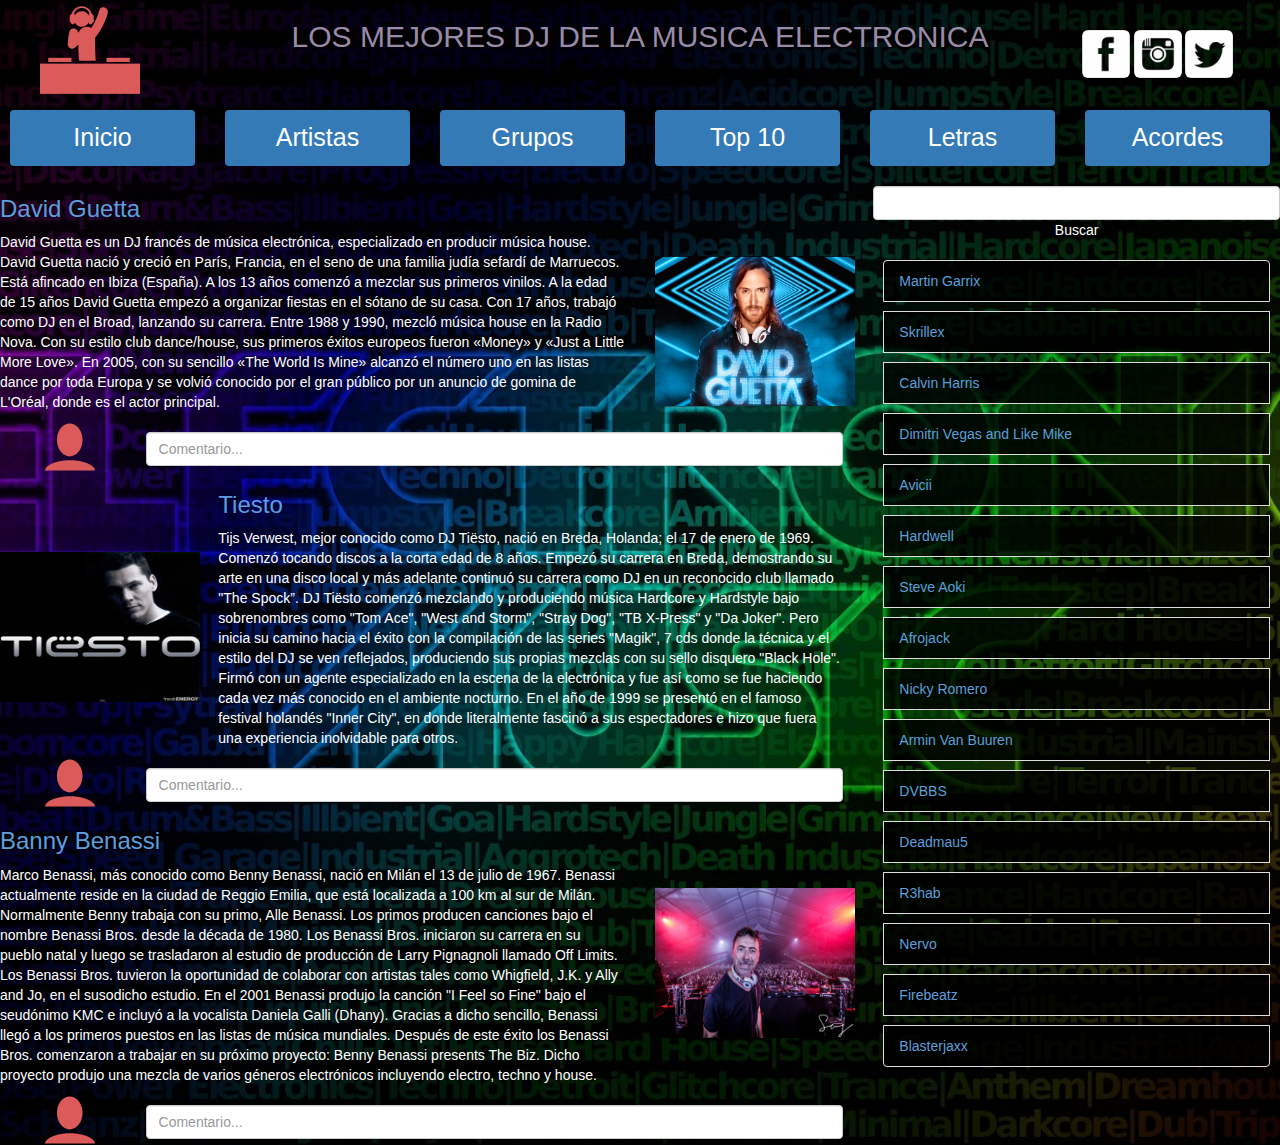
<file: musica/index.html>
<!DOCTYPE html>
<html>
<head>
	<meta charset='utf-8'>
    <meta name='viewport' content='width=device-width initial-scale=1'>
    <meta name='mobile-web-app-capable' content='yes'>
    <link rel='stylesheet' href='css/bootstrap.min.css'>
    <link rel='stylesheet' href='css/estilos.css'>
    <script src='js/bootstrap.min.js'></script>
	
	<title>Blog Musical</title>
</head>

<body class="musica-body ">
	<header >
	<div class="row titulo-header">
		<div class="col-xs-4 col-sm-2 col-md-2 col-lg-2">
			<img class="logo-img" src="img/party.svg">
		</div>
		<div class="col-xs-4 col-sm-8 col-md-8 col-lg-8">
			<h2>LOS MEJORES DJ DE LA MUSICA ELECTRONICA</h2>
		</div>
		<div class="col-xs-2 col-sm-2 col-md-2 col-lg-2">
			<div class='redes-sociales'>
                <a href="https://www.facebook.com/"><img class='img-rounded img-social' src='img/fb.png'/></a> 
                <a href="https://www.instagram.com/?hl=es"><img class='img-rounded img-social' src='img/ig.png'/></a>
                <a href="https://twitter.com/?lang=es"><img class='img-rounded img-social' src='img/tt.png'/></a>
              </div>
		</div>
	</div>
	<nav class="navbar navbar-inverse" >
		<div class="row">
			<div class="col-lg-2">
				<button type="button" class="btn btn-primary">Inicio</button>
			</div>
			<div class="col-lg-2">
			<button type="button" class="btn btn-primary">Artistas</button>
				
			</div>
			<div class="col-lg-2">
			<button type="button" class="btn btn-primary">Grupos</button>
			
			</div>
			<div class="col-lg-2">
			<button type="button" class="btn btn-primary">Top 10</button>
				
			</div>
			<div class="col-lg-2">
			<button type="button" class="btn btn-primary">Letras</button>
				
			</div>
			<div class="col-lg-2">
			<button type="button" class="btn btn-primary">Acordes</button>
			</div>

		</div>
	</nav>
	</header>

	<div class="row">

		<div class="col-lg-8">

			<div class="row">
				<div class="col-lg-9">
					<h3>David Guetta</h3>
					<p>David Guetta es un DJ francés de música electrónica, especializado en producir música house. David Guetta nació y creció en París, Francia, en el seno de una familia judía sefardí de Marruecos. Está afincado en Ibiza (España). A los 13 años comenzó a mezclar sus primeros vinilos. A la edad de 15 años David Guetta empezó a organizar fiestas en el sótano de su casa. Con 17 años, trabajó como DJ en el Broad, lanzando su carrera. Entre 1988 y 1990, mezcló música house en la Radio Nova. 
                    Con su estilo club dance/house, sus primeros éxitos europeos fueron «Money» y «Just a Little More Love». En 2005, con su sencillo «The World Is Mine» alcanzó el número uno en las listas dance por toda Europa y se volvió conocido por el gran público por un anuncio de gomina de L'Oréal, donde es el actor principal. </p>
				</div>
				<div class="col-lg-3">
					<img class="dj" src="img/guetta.png">
				</div>
			</div>

			<div class="row">
				<div class="col-lg-2">
					<img class="user-icono" src="img/user.svg">
				</div>
				<div class="col-lg-10">
				<fieldset>
	                <div class='text-center comentario'>
		                <input type='text' name='comentario' id='comentario' placeholder='Comentario...' class='form-control input-element'/>
	                </div>
                </fieldset>
				</div>
			</div>

			<div class="row">
				<div class="col-lg-3">
						<img class="dj" src="img/tiesto.jpg">
					</div>
				<div class="col-lg-9">
					<h3>Tiesto</h3>
					<p>Tijs Verwest, mejor conocido como DJ Tiësto, nació en Breda, Holanda; el 17 de enero de 1969. Comenzó tocando discos a la corta edad de 8 años. Empezó su carrera en Breda, demostrando su arte en una disco local y más adelante continuó su carrera como DJ en un reconocido club llamado "The Spock”. DJ Tiësto comenzó mezclando y produciendo música Hardcore y Hardstyle bajo sobrenombres como "Tom Ace", "West and Storm", "Stray Dog", "TB X-Press" y "Da Joker". Pero inicia su camino hacia el éxito con la compilación de las series "Magik", 7 cds donde la técnica y el estilo del DJ se ven reflejados, produciendo sus propias mezclas con su sello disquero "Black Hole". Firmó con un agente especializado en la escena de la electrónica y fue así como se fue haciendo cada vez más conocido en el ambiente nocturno. En el año de 1999 se presentó en el famoso festival holandés "Inner City", en donde literalmente fascinó a sus espectadores e hizo que fuera una experiencia inolvidable para otros.</p>
				</div>
			</div>

			<div class="row">
				<div class="col-lg-2">
					<img class="user-icono" src="img/user.svg">
				</div>
				<div class="col-lg-10">
				<fieldset>
	                <div class='text-center comentario'>
		                <input type='text' name='comentario' id='comentario' placeholder='Comentario...' class='form-control input-element'/>
	                </div>
                </fieldset>
				</div>
			</div>

			<div class="row">
				<div class="col-lg-9">
					<h3>Banny Benassi</h3>
					<p>Marco Benassi, más conocido como Benny Benassi, nació en Milán el 13 de julio de 1967. Benassi actualmente reside en la ciudad de Reggio Emilia, que está localizada a 100 km al sur de Milán. Normalmente Benny trabaja con su primo, Alle Benassi. Los primos producen canciones bajo el nombre Benassi Bros. desde la década de 1980. Los Benassi Bros. iniciaron su carrera en su pueblo natal y luego se trasladaron al estudio de producción de Larry Pignagnoli llamado Off Limits. Los Benassi Bros. tuvieron la oportunidad de colaborar con artistas tales como Whigfield, J.K. y Ally and Jo, en el susodicho estudio. En el 2001 Benassi produjo la canción "I Feel so Fine" bajo el seudónimo KMC e incluyó a la vocalista Daniela Galli (Dhany). Gracias a dicho sencillo, Benassi llegó a los primeros puestos en las listas de música mundiales. Después de este éxito los Benassi Bros. comenzaron a trabajar en su próximo proyecto: Benny Benassi presents The Biz. Dicho proyecto produjo una mezcla de varios géneros electrónicos incluyendo electro, techno y house.</p>
				</div>
				<div class="col-lg-3">
					<img class="dj" src="img/benny.jpg">
				</div>
			</div>

			<div class="row">
				<div class="col-lg-2">
					<img class="user-icono" src="img/user.svg">
				</div>
				<div class="col-lg-10">
				<fieldset>
	                <div class='text-center comentario'>
		                <input type='text' name='comentario' id='comentario' placeholder='Comentario...' class='form-control input-element'/>
	                </div>
                </fieldset>
				</div>
			</div>
			
		</div>
		<div class="col-lg-4">
			<div class="row">
				<div class="col-lg-12">
				<fieldset>
	                <div class='text-center comentario'>
		                <input type='text' name='comentario' id='comentario' class='form-control input-element'/>
		                <p>Buscar</p>
	                </div>
                </fieldset>
				</div>
			</div>
			<div class="row">
				<div class="col-lg-12 ">
					<ul class="list-group">
					  <li class="list-group-item">Martin Garrix</li>
					  <li class="list-group-item">Skrillex</li>
					  <li class="list-group-item">Calvin Harris</li>
					  <li class="list-group-item">Dimitri Vegas and Like Mike</li>
					  <li class="list-group-item">Avicii</li>
					  <li class="list-group-item">Hardwell</li>
					  <li class="list-group-item">Steve Aoki</li>
					  <li class="list-group-item">Afrojack</li>
					  <li class="list-group-item">Nicky Romero</li>
					  <li class="list-group-item">Armin Van Buuren</li>
					  <li class="list-group-item">DVBBS</li>
					  <li class="list-group-item">Deadmau5</li>
					  <li class="list-group-item">R3hab</li>
					  <li class="list-group-item">Nervo</li>
					  <li class="list-group-item">Firebeatz</li>
					  <li class="list-group-item">Blasterjaxx</li>
					</ul>
				</div>
			</div>
		</div>
	</div>
</body>
</html>
</file>
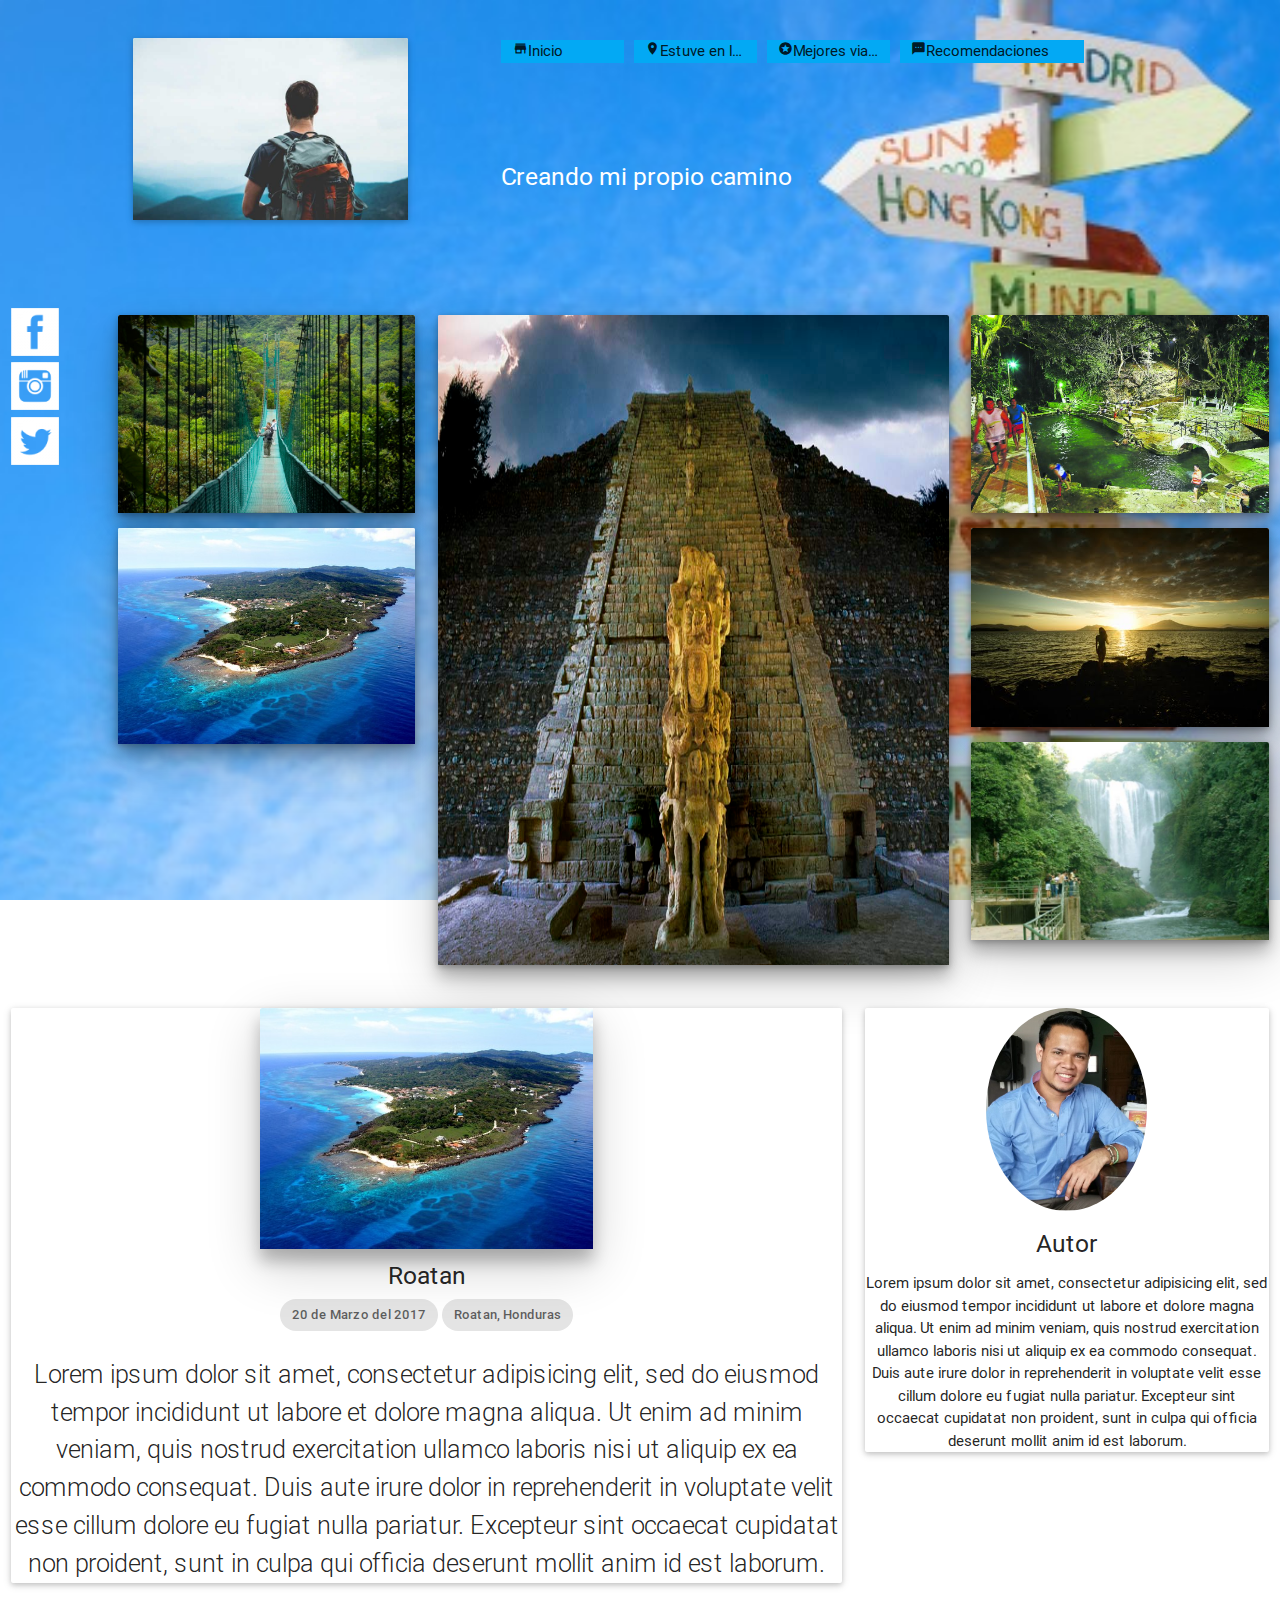
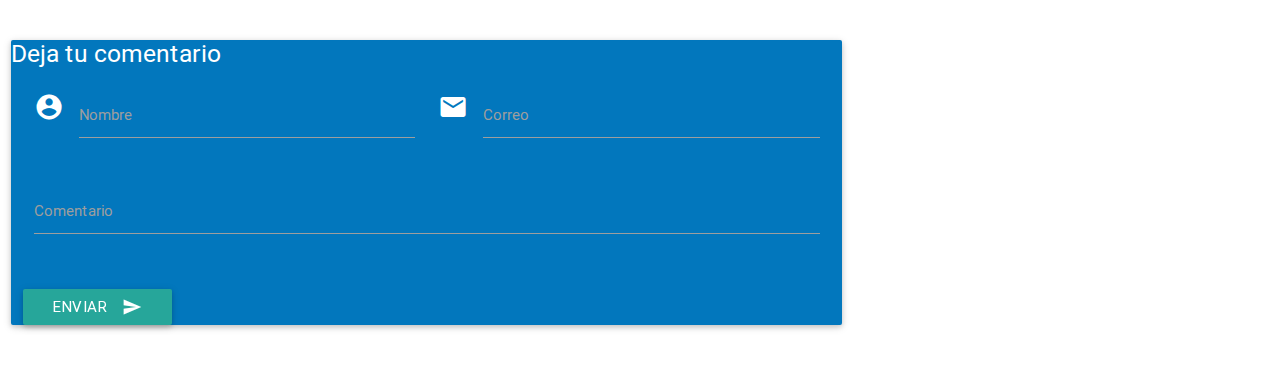
<file: viaje/index.html>
<!DOCTYPE html>
<html>
  <head>
    <meta charset="utf-8">
    <meta name="viewport" content="width=device-width, initial-scale=1, maximum-scale=1.0"/>
    <!--Importar la fuente de los íconos de Google-->
    <link href="https://fonts.googleapis.com/icon?family=Material+Icons" rel="stylesheet">
    <!--Importar la hojas de estilos de materialize css-->
    <link href="css/materialize.css" type="text/css" rel="stylesheet" media="screen,projection"/>
    <link rel="stylesheet" href="css/estilos_personalizados.css">
    <title>Viajes</title>
  </head>
  <body class="viaje-body">
    <script type="text/javascript" src="https://code.jquery.com/jquery-2.1.1.min.js"></script>
    <script type="text/javascript" src="js/materialize.min.js"></script>

    <div class="row header">
      <div class="col s6 l4">
        <div class="row">
        <div class="col m6 l2"></div>
        <div class="col m6 l10">
        <div class="card">
            <div class="card-image waves-block waves-light">
              <img class="viaje1" src="img/viaje1.jpg">
            </div>
        </div>
        </div>
        
        </div>
      </div>



      <div class="col s6 l8">
        <div class="row">
          <div class="col s4 m4 l2"></div>
          <div class="col s2 m2 l2 cuadrado truncate"><i class="tiny material-icons">store</i>Inicio</div>
          <div class="col s2 m2 l2 cuadrado truncate"><i class="tiny material-icons">location_on</i>Estuve en las ciudades de</div>
          <div class="col s2 m2 l2 cuadrado truncate"><i class="tiny material-icons">stars</i>Mejores viajes</div>
          <div class="col s2 m2 l3 cuadrado truncate"><i class="tiny material-icons">textsms</i>Recomendaciones</div>
        </div>


      <div class="row">
        <div class="valign-wrapper" id="contenedor">
          <h5 class="valing white-text">Creando mi propio camino</h5> 
        </div>
      </div>
      </div>
    </div>


    <div class="row">
      <div class="col s12 m12 l1 hide-on-small-only">
        <img src="img/fb.png">
        <img src="img/ig.png">
        <img src="img/tt.png">
      </div>
      <div class="col s12  m12 l3">  
        <div class="card hoverable">
          <div class="card-image waves-block waves-light z-depth-3">
           <img class="viaje2-col2" src="img/viaje2.jpg">
            </div>
        </div>
        <div class="card hoverable">
          <div class="card-image waves-block waves-light z-depth-3">
           <img class="viaje2-col2" src="img/viaje3.jpg">
            </div>
        </div>
      </div>
      <div class="col s12 m12 l5">
        <div class="card hoverable">
          <div class="card-image waves-block waves-light z-depth-3">
           <img class="viaje-col3" src="img/viaje6.jpg">
            </div>
        </div>
      </div>

      <div class="col s12 m12 l3">
        <div class="card hoverable">
          <div class="card-image waves-block waves-light z-depth-3">
           <img class="viaje2-col2 " src="img/viaje4.jpg">
            </div>
        </div>
        <div class="card hoverable">
          <div class="card-image waves-block waves-light z-depth-3">
           <img class="viaje2-col2 " src="img/viaje5.jpg">
            </div>
        </div>
        <div class="card hoverable">
          <div class="card-image waves-block waves-light z-depth-3">
           <img class="viaje2-col2 " src="img/viaje7.jpg">
            </div>
        </div>
      </div>
    </div>

    <div class="row">
      <div class="col s12 l8">
        <div class="card " id="roa">
           <div class="card-image z-depth-3 playa">
           <img class="playa2" src="img/viaje3.jpg">
            </div>
            <h5>Roatan</h5>
            <div class="chip">
              20 de Marzo del 2017
            </div>
            <div class="chip">
              Roatan, Honduras
            </div>
          <p class="flow-text">
            Lorem ipsum dolor sit amet, consectetur adipisicing elit, sed do eiusmod
            tempor incididunt ut labore et dolore magna aliqua. Ut enim ad minim veniam,
            quis nostrud exercitation ullamco laboris nisi ut aliquip ex ea commodo
            consequat. Duis aute irure dolor in reprehenderit in voluptate velit esse
            cillum dolore eu fugiat nulla pariatur. Excepteur sint occaecat cupidatat non
            proident, sunt in culpa qui officia deserunt mollit anim id est laborum. 
          </p>
        </div>
      </div>

      <div class="col l4">
        <div class="card " id="roa">
           <img class="circle responsive-img autor" src="img/jose2.png">
            <h5>Autor</h5>
          <p>
            Lorem ipsum dolor sit amet, consectetur adipisicing elit, sed do eiusmod
            tempor incididunt ut labore et dolore magna aliqua. Ut enim ad minim veniam,
            quis nostrud exercitation ullamco laboris nisi ut aliquip ex ea commodo
            consequat. Duis aute irure dolor in reprehenderit in voluptate velit esse
            cillum dolore eu fugiat nulla pariatur. Excepteur sint occaecat cupidatat non
            proident, sunt in culpa qui officia deserunt mollit anim id est laborum. 
          </p>
        </div>
      </div>
    </div>

<div class="row">
      <div class="col s12 l8">
        <div class="card  light-blue darken-3 white-text">
          <h5>Deja tu comentario</h5>
          <div class="row">
            <form class="col s12">
              <div class="row">
                <div class="input-field col s6">
                  <i class="material-icons prefix">account_circle</i>
                  <input id="icon_prefix" type="text" class="validate">
                  <label for="icon_prefix">Nombre</label>
                </div>
                <div class="input-field col s6">
                  <i class="material-icons prefix">email</i>
                  <input id="icon_telephone" type="tel" class="validate">
                  <label for="icon_telephone">Correo</label>
                </div>
              </div>
                <div class="row">
                  <div class="input-field col s12">
                    <input id="password" type="password" class="validate">
                    <label for="password">Comentario</label>
                </div>
              </div>
            </form>
           </div>
           <div class="row">
            <div class="col s12 ">
             <button class="btn waves-effect waves-light" type="submit" name="action">Enviar<i class="material-icons right">send</i>
            </button>
            </div>
            </div>
        </div>
       </div>
    </div>



  </body>
</html>
</file>
<file: musica/css/estilos.css>
.musica-body{
	background: url(../img/musica.jpg);
	background-repeat: no-repeat;
	background-position: center center;
	background-size: cover;
	width: 100%;
	height: 100%;
	margin: 0px;
}
.logo-img{
	width: 150px;
	height: 100px;
}
.titulo-header{
	margin: 0px;
}
.redes-sociales{
	 margin-top: 30px;
}
.navbar-inverse {
  background-color: rgba(0, 0, 0, 0.1);
  border: none;
  text-align: center;
  margin: 10px;
}
.btn{
	border: none !important;
	font-size: 25px !important;
	padding:10px;
	width: 100%;
	margin: 0px auto;
}
.dj{
	width: 200px;
	height: 150px;
	margin-top: 80px;
}
.user-icono{
	width: 100px;
	height: 50px;
	margin-left: 20px;
}
.comentario{
	margin-top: 10px;
}
.busqueda{
  background: rgba(0, 0, 0, 0.8);
  min-height: 350px;
  padding-left: 15px;
  padding-right: 15px;
}
li{
	 background: rgba(0, 0, 0, 0.8) !important;
	 color: rgba(93, 158, 219, 1);
	 margin: 10px;
}
h2{
	color: rgba(153, 139, 167, 1);
	text-align: center;
}
h3{
	color: rgba(93, 158, 219, 1);
}
p{
	color: #FFFFFF;
}

@media (max-width: 760px) {
  h2 {
    font-size: 18px;
  }

  .logo-img{
	width: 100px;
	height: 50px;
  }

  .redes-sociales{
	 margin-top: 10px;
	 width: 100px;
	height: 50px;
}

}
</file>
<file: viaje/css/estilos_personalizados.css>
.cuadrado{
  background-color: #03a9f4;
  text-align: left;
  display: inline-block;
  margin: 10px;
}

.viaje-body{
	background: url(../img/fondo.jpg);
	background-repeat: no-repeat;
	background-position: top center;
	background-attachment: fixed;
	background-size: cover;
	width: 100%;
	height: 100%;
	margin: 0px;
}
.color-barra{
	background-color: #03a9f4;
	height: 15%;
}
div{
  /*border: 1px solid black;*/
}

.viaje1{
	width: 100%;
	height: 100%;
}
.viaje-col2{
	width: 100%;
	height:200px;
}

.viaje-col3{
	width: 100%;
	height:650px;
}

.playa{
	width: 40%;
	height:10%;
	margin-left:30%;
}
.playa2{
	width: 100%;
	height:100%;
}
.autor{
	width: 40%;
	height:40%;
}

#roa{
	text-align: center;
}



.header{
	margin: 20px;
	margin-left: 100px;
	padding: 10px;
}
#contenedor{
	height: 165px;
}
h5{
	width: 100%
}

@media screen and (max-width: 640px){
	.header{
	margin: 10px;
	padding: 10px;
}
}
</file>
